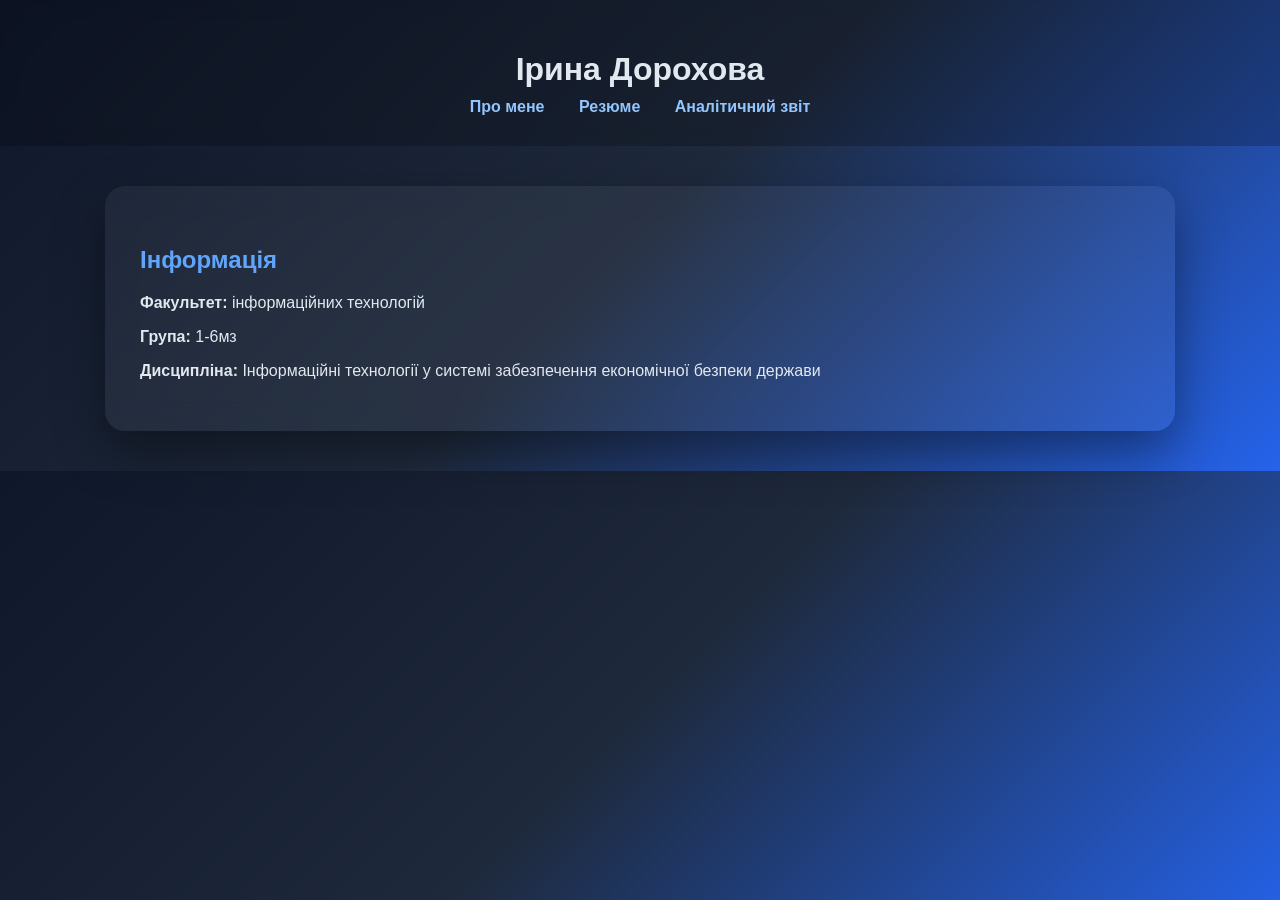
<file: index.html>
<!DOCTYPE html>
<html lang="uk">
<head>
<meta charset="UTF-8">
<meta name="viewport" content="width=device-width, initial-scale=1.0">
<title>Про мене</title>
<link rel="stylesheet" href="style.css">
</head>
<body>

<header>
  <h1>Ірина Дорохова</h1>
  <nav>
    <a href="index.html">Про мене</a>
    <a href="resume.html">Резюме</a>
    <a href="report.html">Аналітичний звіт</a>
  </nav>
</header>

<section class="card">
  <h2>Інформація</h2>
  <p><strong>Факультет:</strong> інформаційних технологій</p>
  <p><strong>Група:</strong> 1-6мз</p>
  <p><strong>Дисципліна:</strong> Інформаційні технології у системі забезпечення економічної безпеки держави</p>
</section>

</body>
</html>
</file>
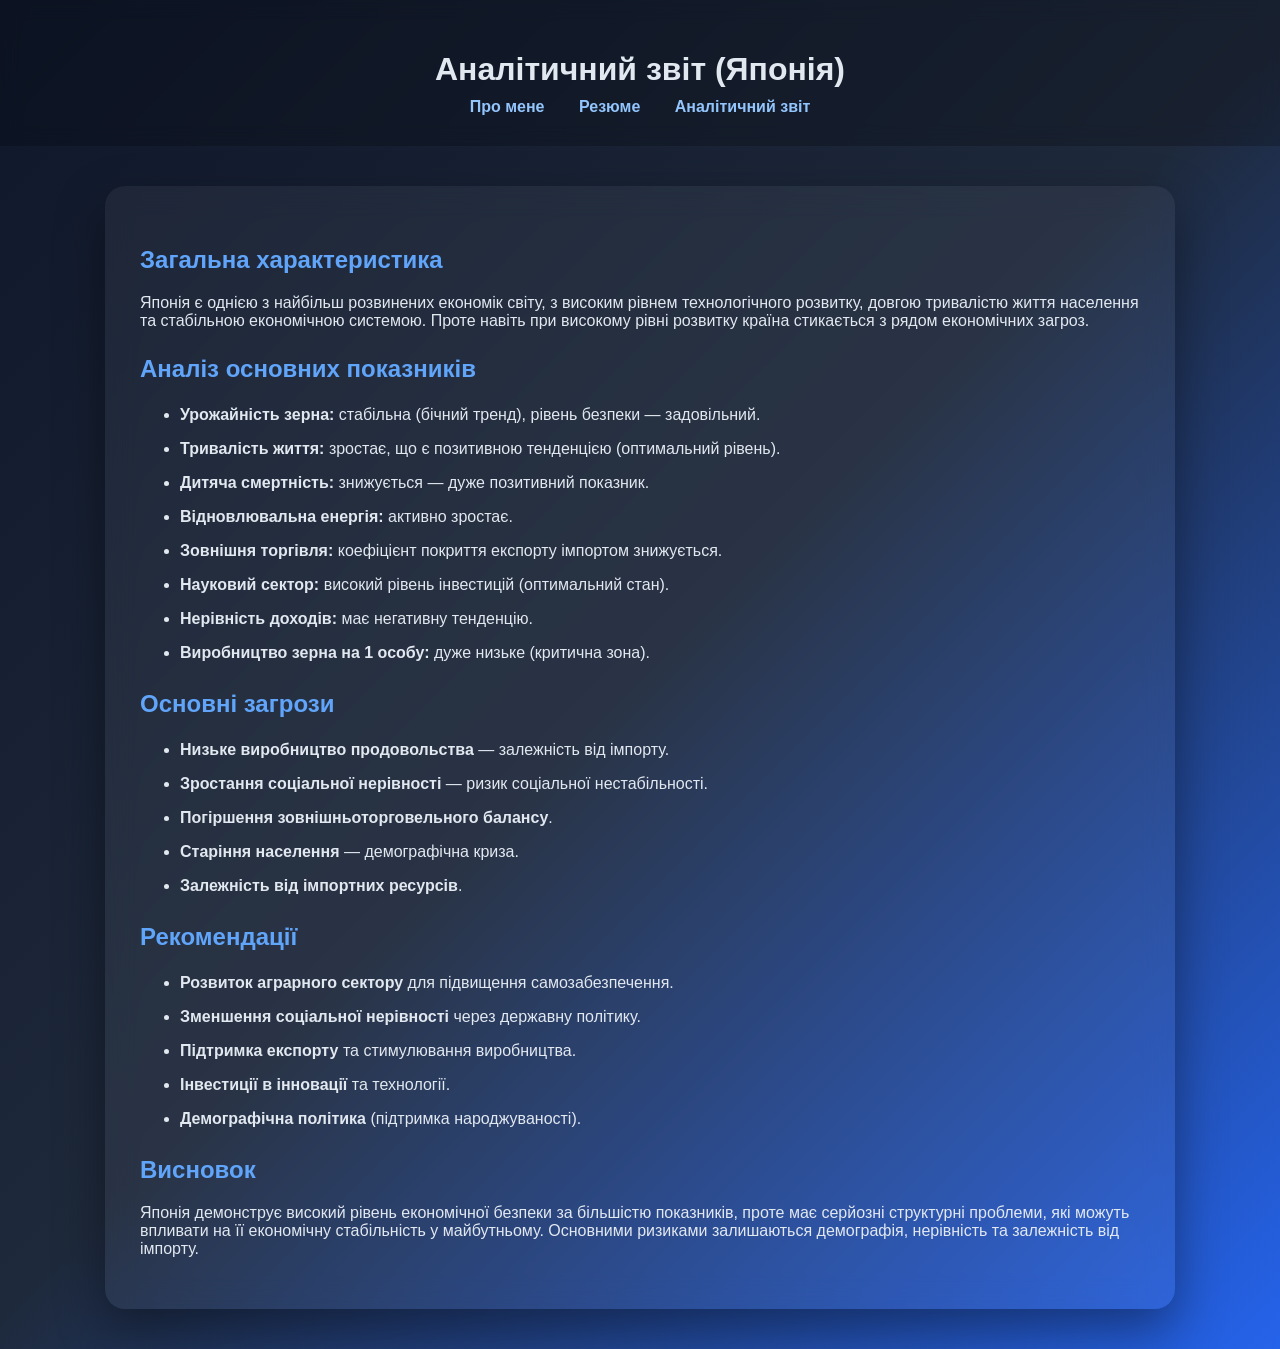
<file: report.html>
<!DOCTYPE html>
<html lang="uk">
<head>
<meta charset="UTF-8">
<meta name="viewport" content="width=device-width, initial-scale=1.0">
<title>Аналітичний звіт</title>
<link rel="stylesheet" href="style.css">
</head>

<body>

<header>
  <h1>Аналітичний звіт (Японія)</h1>
  <nav>
    <a href="index.html">Про мене</a>
    <a href="resume.html">Резюме</a>
    <a href="report.html">Аналітичний звіт</a>
  </nav>
</header>

<section class="card">

<h2>Загальна характеристика</h2>
<p>
Японія є однією з найбільш розвинених економік світу, з високим рівнем технологічного розвитку,
довгою тривалістю життя населення та стабільною економічною системою. Проте навіть при високому рівні розвитку
країна стикається з рядом економічних загроз.
</p>

<h2>Аналіз основних показників</h2>
<ul>
<li><b>Урожайність зерна:</b> стабільна (бічний тренд), рівень безпеки — задовільний.</li>
<li><b>Тривалість життя:</b> зростає, що є позитивною тенденцією (оптимальний рівень).</li>
<li><b>Дитяча смертність:</b> знижується — дуже позитивний показник.</li>
<li><b>Відновлювальна енергія:</b> активно зростає.</li>
<li><b>Зовнішня торгівля:</b> коефіцієнт покриття експорту імпортом знижується.</li>
<li><b>Науковий сектор:</b> високий рівень інвестицій (оптимальний стан).</li>
<li><b>Нерівність доходів:</b> має негативну тенденцію.</li>
<li><b>Виробництво зерна на 1 особу:</b> дуже низьке (критична зона).</li>
</ul>

<h2>Основні загрози</h2>
<ul>
<li><b>Низьке виробництво продовольства</b> — залежність від імпорту.</li>
<li><b>Зростання соціальної нерівності</b> — ризик соціальної нестабільності.</li>
<li><b>Погіршення зовнішньоторговельного балансу</b>.</li>
<li><b>Старіння населення</b> — демографічна криза.</li>
<li><b>Залежність від імпортних ресурсів</b>.</li>
</ul>

<h2>Рекомендації</h2>
<ul>
<li><b>Розвиток аграрного сектору</b> для підвищення самозабезпечення.</li>
<li><b>Зменшення соціальної нерівності</b> через державну політику.</li>
<li><b>Підтримка експорту</b> та стимулювання виробництва.</li>
<li><b>Інвестиції в інновації</b> та технології.</li>
<li><b>Демографічна політика</b> (підтримка народжуваності).</li>
</ul>

<h2>Висновок</h2>
<p>
Японія демонструє високий рівень економічної безпеки за більшістю показників,
проте має серйозні структурні проблеми, які можуть впливати на її економічну стабільність у майбутньому.
Основними ризиками залишаються демографія, нерівність та залежність від імпорту.
</p>

</section>

</body>
</html>
</file>
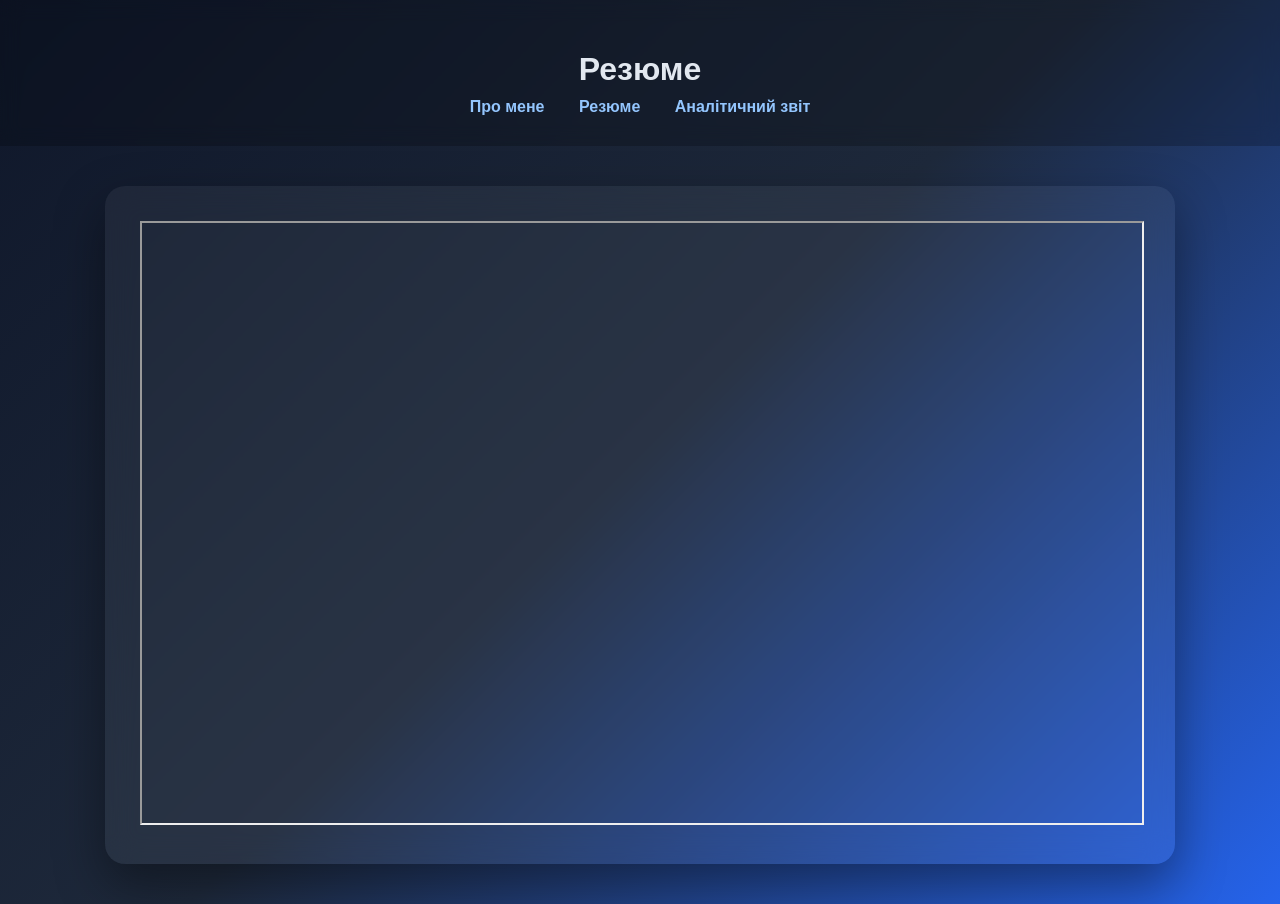
<file: resume.html>
<!DOCTYPE html>
<html lang="uk">
<head>
<meta charset="UTF-8">
<meta name="viewport" content="width=device-width, initial-scale=1.0">
<title>Резюме</title>
<link rel="stylesheet" href="style.css">
</head>
<body>

<header>
  <h1>Резюме</h1>
  <nav>
    <a href="index.html">Про мене</a>
    <a href="resume.html">Резюме</a>
    <a href="report.html">Аналітичний звіт</a>
  </nav>
</header>

<div class="card">
  <iframe src="assets/resume.pdf" width="100%" height="600px"></iframe>
</div>

</body>
</html>
</file>
<file: style.css>
body {
  margin: 0;
  font-family: 'Segoe UI', sans-serif;
  background: linear-gradient(135deg, #0f172a, #1e293b, #2563eb);
  color: #e2e8f0;
}

/* HEADER */
header {
  text-align: center;
  padding: 30px 20px;
  background: rgba(0,0,0,0.2);
  backdrop-filter: blur(10px);
}

header h1 {
  margin-bottom: 10px;
}

nav a {
  margin: 0 15px;
  color: #93c5fd;
  text-decoration: none;
  font-weight: 600;
  transition: 0.3s;
}

nav a:hover {
  color: #ffffff;
  transform: scale(1.1);
}

/* CARD */
.card {
  max-width: 1000px;
  margin: 40px auto;
  padding: 35px;
  border-radius: 20px;
  background: rgba(255,255,255,0.05);
  backdrop-filter: blur(15px);
  box-shadow: 0 20px 50px rgba(0,0,0,0.4);
  animation: fadeIn 0.8s ease;
}

h2 {
  color: #60a5fa;
  margin-top: 25px;
}

ul li {
  margin-bottom: 10px;
  line-height: 1.5;
}

/* Анімація */
@keyframes fadeIn {
  from {
    opacity: 0;
    transform: translateY(20px);
  }
  to {
    opacity: 1;
    transform: translateY(0);
  }
}

/* ===== MOBILE ===== */
</file>
